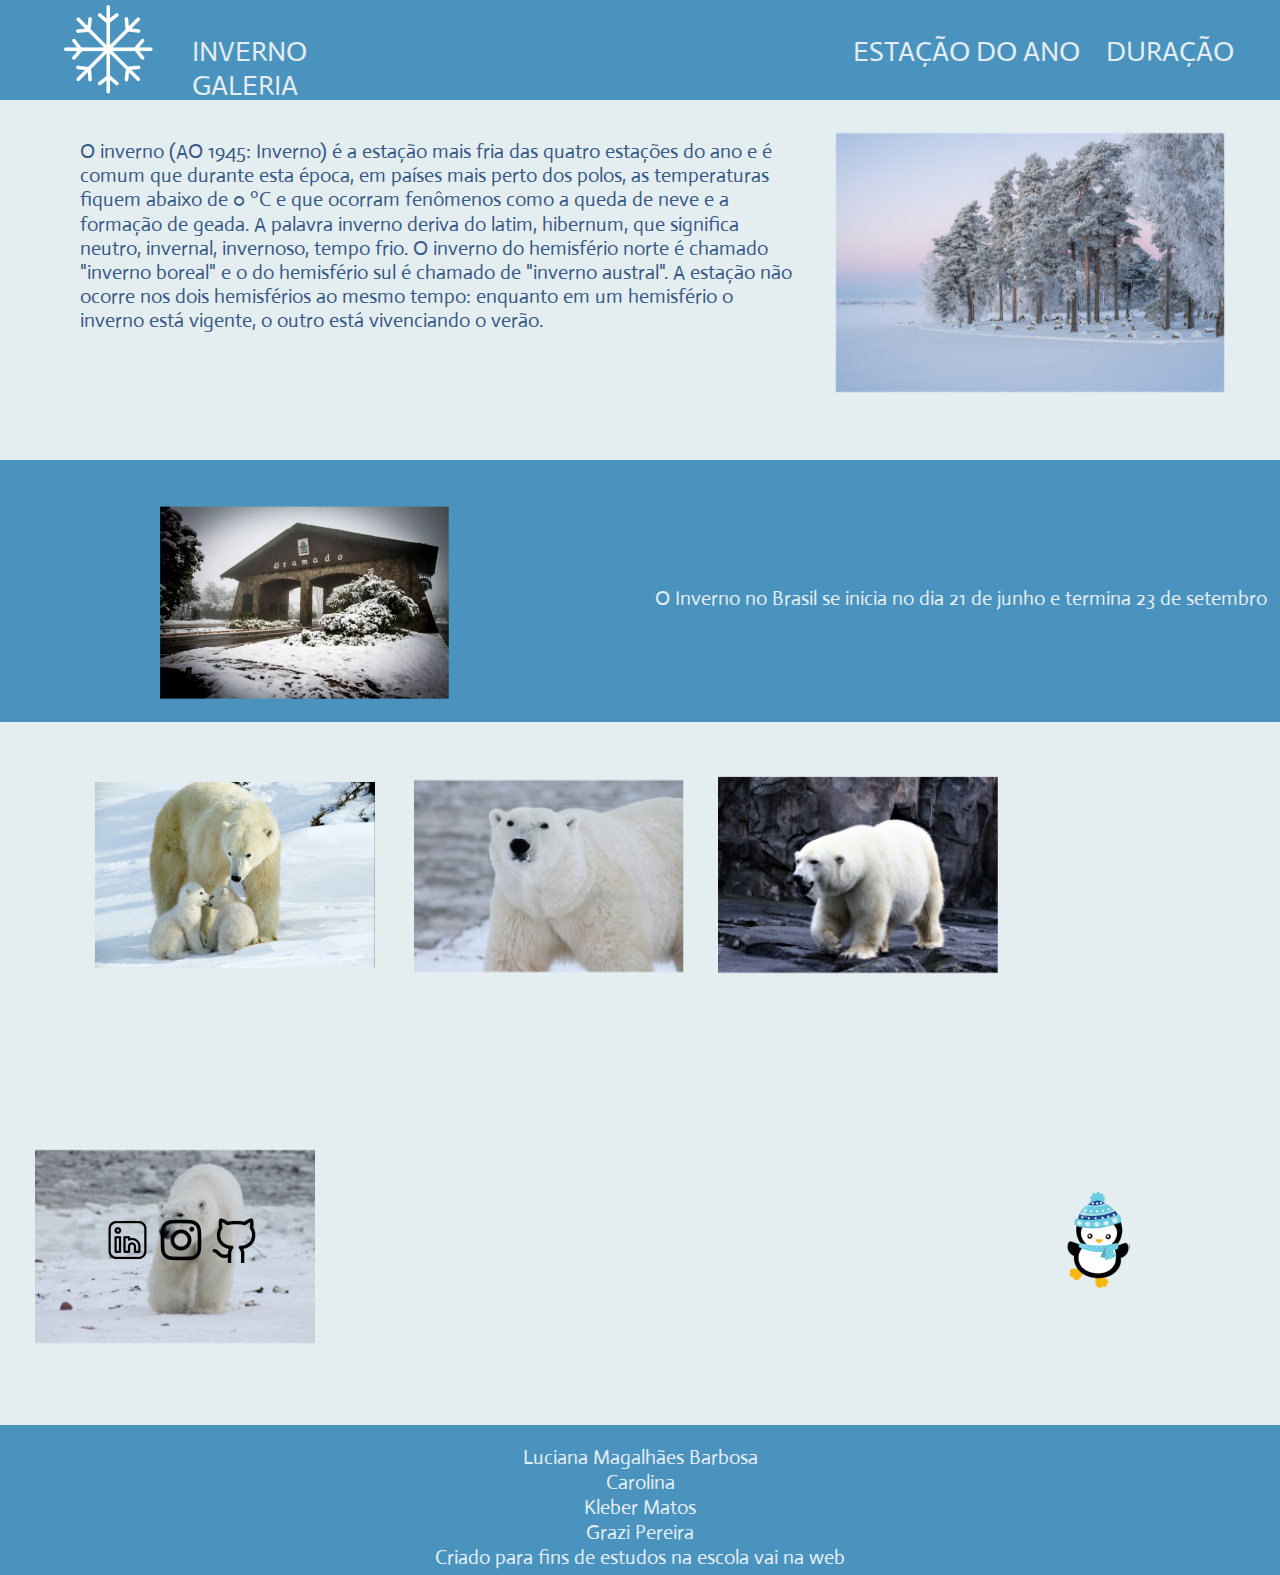
<file: desafio3/index.html>
<!DOCTYPE html>
<html lang="en">

<head>
    <meta charset="UTF-8">
    <meta http-equiv="X-UA-Compatible" content="IE=edge">
    <meta name="viewport" content="width=device-width, initial-scale=1.0">
    <link rel="stylesheet" href="style.css">
    <link rel="preconnect" href="https://fonts.googleapis.com">
    <link rel="preconnect" href="https://fonts.gstatic.com" crossorigin>
    <link href="https://fonts.googleapis.com/css2?family=Actor&display=swap" rel="stylesheet">
    <title>Document</title>

</head>

<body>
    <div class="container">
        <div class="navbar-container">
            <nav>
                <a href="#"><img class="logo" src="album/Design sem nome (10) 1.png" width="146px"></a>
                <ul class="navbar-items">
                    <li class="winter">Inverno</li>
                    <li>Estação do Ano</li>
                    <li>Duração</li>
                    <li>Galeria</li>
                </ul>
            </nav>
        </div>
    </div>
    <main>
        <section id="sessao">
            <div class="banner"></div>
            <div class="text-content">
                <p>O inverno (AO 1945: Inverno) é a estação mais fria das quatro estações do ano e é comum que durante
                    esta época, em países mais perto dos polos, as temperaturas fiquem abaixo de 0 ºC e que ocorram
                    fenômenos como a queda de neve e a formação de geada.
                    A palavra inverno deriva do latim, hibernum, que significa neutro, invernal, invernoso, tempo frio.
                    O inverno do hemisfério norte é chamado "inverno boreal" e o do hemisfério sul é chamado de "inverno
                    austral". A estação não ocorre nos dois hemisférios ao mesmo tempo: enquanto em um hemisfério o
                    inverno está vigente, o outro está vivenciando o verão.</p>
            </div>
        </section>

        <section class="text-two">
            <div class="secondbanner">
                <div class="minibanner"></div>
                <div class="sessao-descricao">
                    <p>O Inverno no Brasil se inicia no dia 21 de junho e termina 23 de setembro</p>
                </div>
            </div>
        </section>
        <section id="sessao-galeria">
            <div class="ursos-imgs banner-galeria" id="img1"></div>
            <div class="ursos-imgs banner-galeria" id="img2"></div>
            <div class="ursos-imgs banner-galeria" id="img3"></div>
            <div class="ursos-imgs banner-galeria" id="img4"></div>
        </section>

        <section id="sessao-footer">
            <div class="icons-imgs" id="img6"></div>
            <div class="icons-imgs" id="img7"></div>
            <div class="icons-imgs" id="img8"></div>
            <div class="icons-imgs" id="img9"></div>
        </section>

        <footer>
            <p>Luciana Magalhães Barbosa</p>
            <p>Carolina</p>
            <p>Kleber Matos</p>
            <p>Grazi Pereira</p>
            <p>Criado para fins de estudos na escola vai na web
            </p>
        </footer>
    </main>
</body>

</html>
</file>
<file: desafio3/style.css>
body, textarea {
    margin: 0;
    padding: 0;
    background-color: #E4EEF1;
    font-family: 'Actor', sans-serif;
}

.navbar-container {
    width: 100%;
    height: 100px;
    background-color: #4B93BF;
    padding:  0 2em;
    position: relative;
    box-sizing: border-box;
}

.logo {
    height: 107px;
    margin-top: 5px;
    left: -584px;
}

nav {
    position: relative;
}

.navbar-items {
    list-style: none;
    position: relative;
    display: inline-block;
    height: 34px;
    bottom: 110px;
    color: #E4EEF1;
    font-size: 28px;
    line-height: 33.89px;
    left: 100px;
    
}

.navbar-items li {
    display: inline-block;
    text-transform: uppercase;
    margin-left: 20px;
}

.winter {
    margin-right: 520px;
    line-height: 33.89px;
    font-weight: 400;
}

#sessao::after, #text-two::after {
    content: "";
    display: block;
    clear: both;
    margin-bottom: 100px;
}

.text-content {
    position: absolute;
    left: 730px;
    padding-right: 30px;
}

.text-content p {
    color: #385985;
    line-height: 24.2px;
    font-size: 20px;
    margin-left: 65px;
    margin-top: 40px;
}

.banner{
    width: 400px;
    height: 400px;
    background-image: url(./album/inverno1.png);
    background-position: center;
    background-size: cover;
    float: right; 
    margin-right: 50px;
    margin-top: -30px;
}

#sessao .text-content {
    left: 15px;
    width: calc(100% - 500px);
    
}

.text-two {
    background-color: #4B93BF;
    height: 262px; 
    width: 100%;
    position: absolute;
    margin-top: -110px;
}

.sessao-descricao p {
    color: #E4EEF1;
    line-height: 38.73px;
    font-size: 20px;
    margin-left: 655px;
    margin-top: 120px;

}

.minibanner{
    width: 343px;
    height: 266px;
    top: 201px;
    background-image: url(./album/gramado.png);
    background-position: center;
    background-size: cover;
    float: left; 
    margin-left: 140px;
    margin-top: -100px;
}

#text-two .text-content {
    position:absolute;
    left: 15px;
    width: calc(100% - 500px);
    overflow-wrap: break-word;
    
}

.banner-galeria {
    background-position: center;
    background-size: cover;
    display: inline-block;
    height: 350px;
    position: relative;
}

#sessao-galeria {
    padding-right: 9px;
    /* margin-top: 150px; */
}

#img1 {
    background-image: url(./album/innverno1.png);
    width: 350px;
    height: 350px;
    margin-left: 60px;
    margin-top: 130px;
        
}

#img2 {
    background-image: url(./album/inverno2.png);
    width: 270px;
    top: -24px;
    max-width: 270px;
    max-height: 300px;
}

#img3 {
    background-image: url(./album/inverno3.png);
    width: 350px;
    height: 350px;
    margin-left: 30px;
    max-width: 280px;
    bottom: -9px;
}

#img4 {
    background-image: url(./album/inverno4.png);
    width: 340px;
    height: 355px;
    margin-left: 35px;
    max-width: 280px;
    margin-bottom: 10px;
    top: 14px;
}

#img6 {
    background-image: url(./album/linkedin.png);
    width: 90px;
    height: 100px;
    bottom: -400px;
    position: absolute;
    left: 80px;
}

#img7 {
    background-image: url(./album/instagram.png);
    width: 90px;
    height: 100px;
    bottom: -389px;
    position: absolute;
    left: 130px;
}

#img8 {
    background-image: url(./album/gitHub.png);
    width: 108px;
    height: 80px;
    bottom: -363px;
    position: absolute;
    left: 180px;
}

#img9 {
    background-image: url(./album/inverno6.png);
    width: 63px;
    height: 110px;
    right: 150px;
    bottom: -390px;
    position: absolute;
}

footer {
    background-color: #4B93BF;
    width: 100%;
    font-size: 20px;
    text-align: center;
    height: 150px;
}

footer p {
    font-size: 20px;
    margin: 0;
    color: #E4EEF1;
    position: relative;
    top: 20px;
}
</file>
